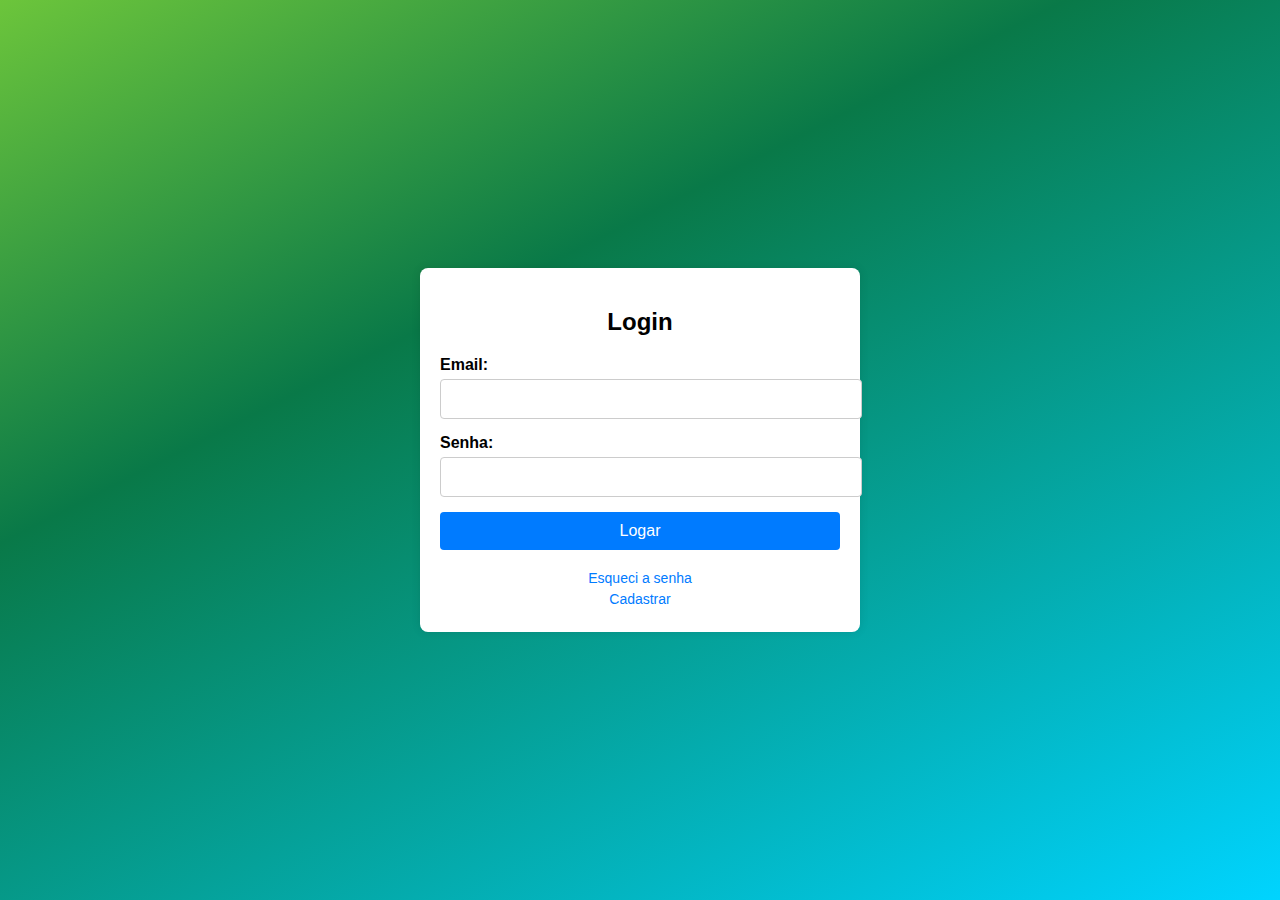
<file: ComponentesTestes/formulario-login/index.html>
<!DOCTYPE html>
<html lang="pt-br">
<head>
    <meta charset="UTF-8">
    <meta name="viewport" content="width=device-width, initial-scale=1.0">
    <title>Login</title>
    <link rel="stylesheet" href="style.css">
</head>
<body>
    <div class="login-container">
        <h2 class="login-title">Login</h2>
        <form class="login-form">
            <label for="email" class="form-label">Email:</label>
            <input type="email" id="email" name="email" class="form-input" required>

            <label for="password" class="form-label">Senha:</label>
            <input type="password" id="password" name="password" class="form-input" required>

            <button type="submit" class="login-button">Logar</button>

            <div class="form-links">
                <a href="#" class="form-link">Esqueci a senha</a>
                <a href="#" class="form-link">Cadastrar</a>
            </div>
        </form>
    </div>
</body>
</html>
</file>
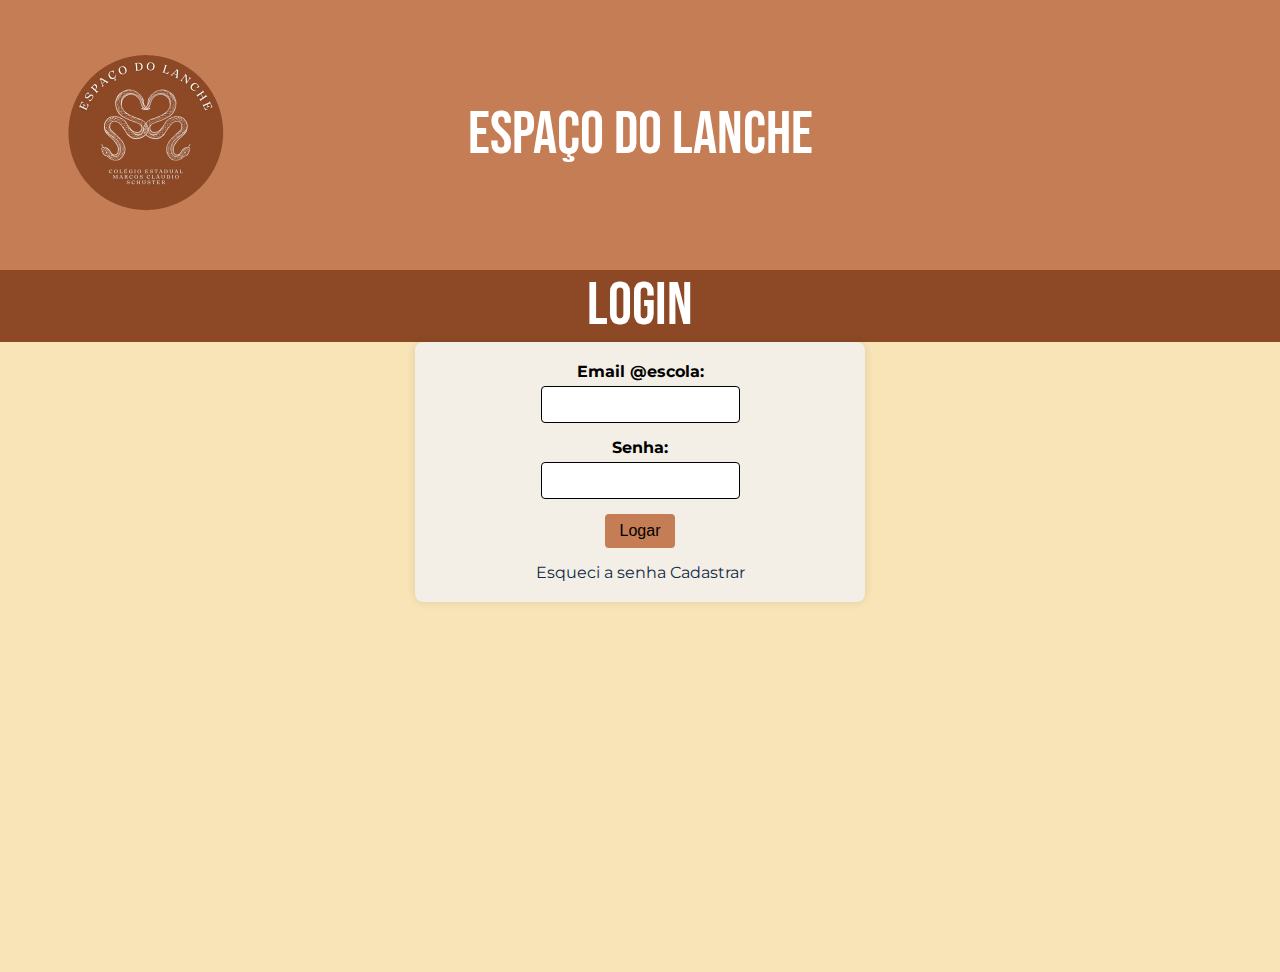
<file: Front-End/app/index.html>
<!DOCTYPE html>
<html lang="pt-BR">

<head>
    <meta charset="UTF-8">
    <meta http-equiv="X-UA-Compatible" content="IE=edge">
    <meta name="viewport" content="width=device-width, initial-scale=1.0">
    <link rel="preconnect" href="https://fonts.googleapis.com">
    <link rel="preconnect" href="https://fonts.gstatic.com" crossorigin>
    <link href="https://fonts.googleapis.com/css2?family=Bebas+Neue&display=swap" rel="stylesheet">
    <link rel="preconnect" href="https://fonts.googleapis.com">
    <link rel="preconnect" href="https://fonts.gstatic.com" crossorigin>
    <link href="https://fonts.googleapis.com/css2?family=Montserrat:ital,wght@0,100..900;1,100..900&display=swap"
        rel="stylesheet">
    <link rel="stylesheet" href="styles.css">
    <link rel="stylesheet" href="style.css">
    <title>Cantina Schuster</title>
</head>

<body>
    <header class="cabecalho">
        <div id="logo-container">
            <img src="../assets/imagens/logo.png" alt="logo da escola">
        </div>
        <div class="header-content">
            <h1 class="titulo">Espaço do Lanche</h1>
        </div>
    </header>
    <section class="login-div">
        <h2 class="titulo subtitulo">Login</h2>
    </section>
    <main>
        <div class="container-formulario">
            <form id="login-form">
                <label for="email" class="form-label">Email @escola:</label>
                <input type="email" id="email" name="email" class="form-input" required>

                <label for="password" class="form-label">Senha:</label>
                <input type="password" id="password" name="password" class="form-input" required>

                <button type="submit" id="login-button">Logar</button>

                <div class="form-links">
                    <a href="#" class="form-link">Esqueci a senha</a>
                    <a href="#" class="form-link">Cadastrar</a>
                </div>
            </form>
        </div>
    </main>
</body>

</html>
</file>
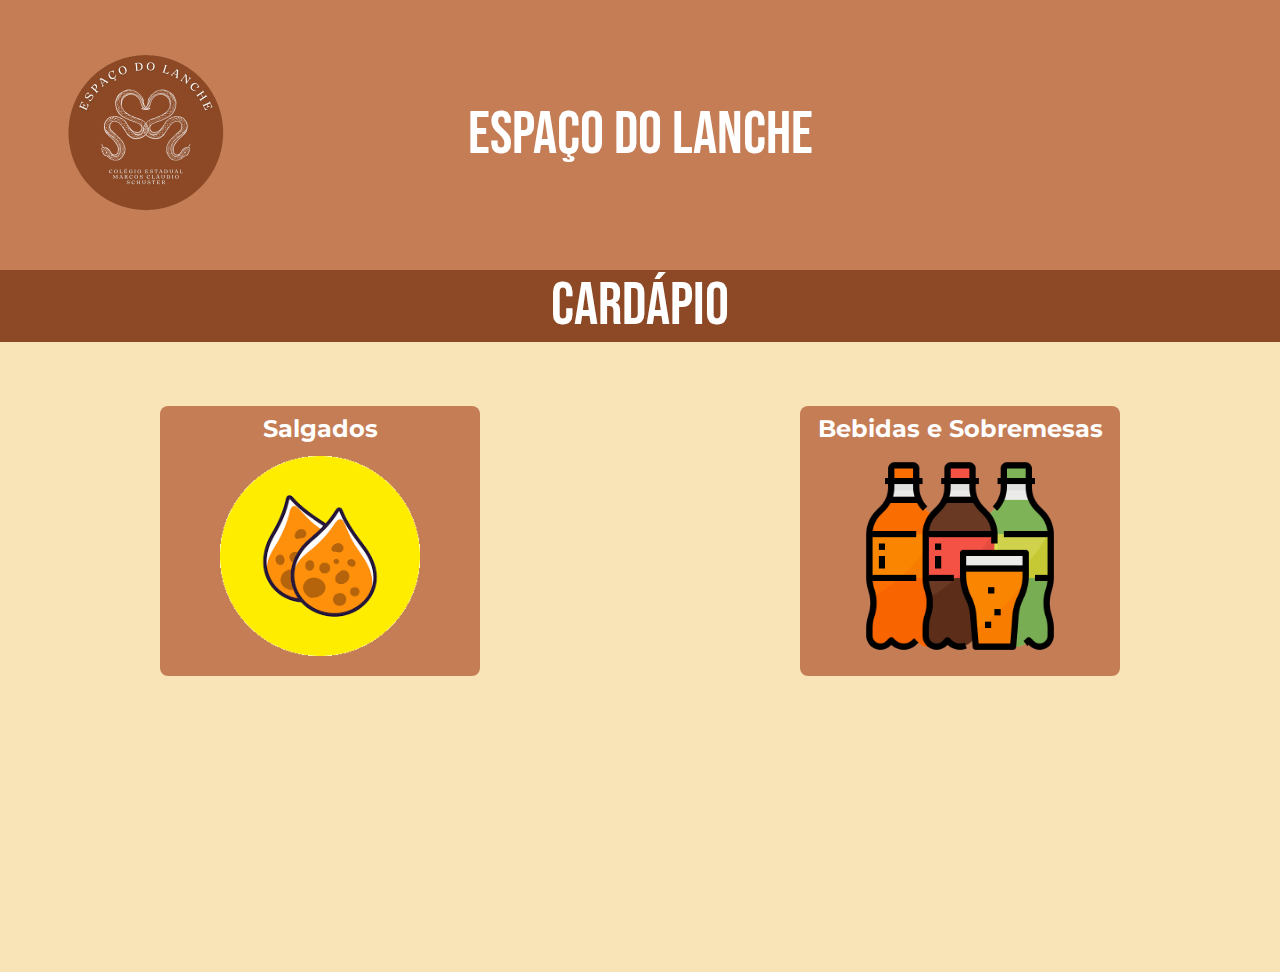
<file: Front-End/app/home-page/home.html>
<!DOCTYPE html>
<html lang="pt-BR">

<head>
    <meta charset="UTF-8">
    <meta http-equiv="X-UA-Compatible" content="IE=edge">
    <meta name="viewport" content="width=device-width, initial-scale=1.0">
    <link rel="preconnect" href="https://fonts.googleapis.com">
    <link rel="preconnect" href="https://fonts.gstatic.com" crossorigin>
    <link href="https://fonts.googleapis.com/css2?family=Bebas+Neue&display=swap" rel="stylesheet">
    <link rel="preconnect" href="https://fonts.googleapis.com">
    <link rel="preconnect" href="https://fonts.gstatic.com" crossorigin>
    <link href="https://fonts.googleapis.com/css2?family=Montserrat:ital,wght@0,100..900;1,100..900&display=swap"
        rel="stylesheet">
    <link rel="stylesheet" href="/Front-End/app/styles.css">
    <link rel="stylesheet" href="style.css">

    <title>Home</title>
</head>

<body>
    <header class="cabecalho">
        <div id="logo-container">
            <img src="../../assets/imagens/logo.png" alt="logo da escola">
        </div>
        <div class="header-content">
            <h1 class="titulo">espaço do lanche</h1>
        </div>
    </header>
    <section class="title-div">
        <h2 class="titulo subtitulo">Cardápio</h2>
    </section>
    <main>
        <section class="section-salgados wrapper">

            <a href="../pagina-salgados/salgados.html">
                <h2 class="subtitulo">Salgados</h2>
                <img src="../../assets/imagens/icon-salgados.png" alt="foto com salgados" height="200px">
            </a>


        </section>
        <section class="section-bebidas wrapper">
            <a href="../pagina-bebidas/bebidas.html">
                <h2 class="subtitulo">Bebidas e Sobremesas</h2>
                <img src="../../assets/imagens/icon-bebidas.png" alt="icone de bebidas" height="200px">
            </a>
        </section>
    </main>
</body>

</html>
</file>
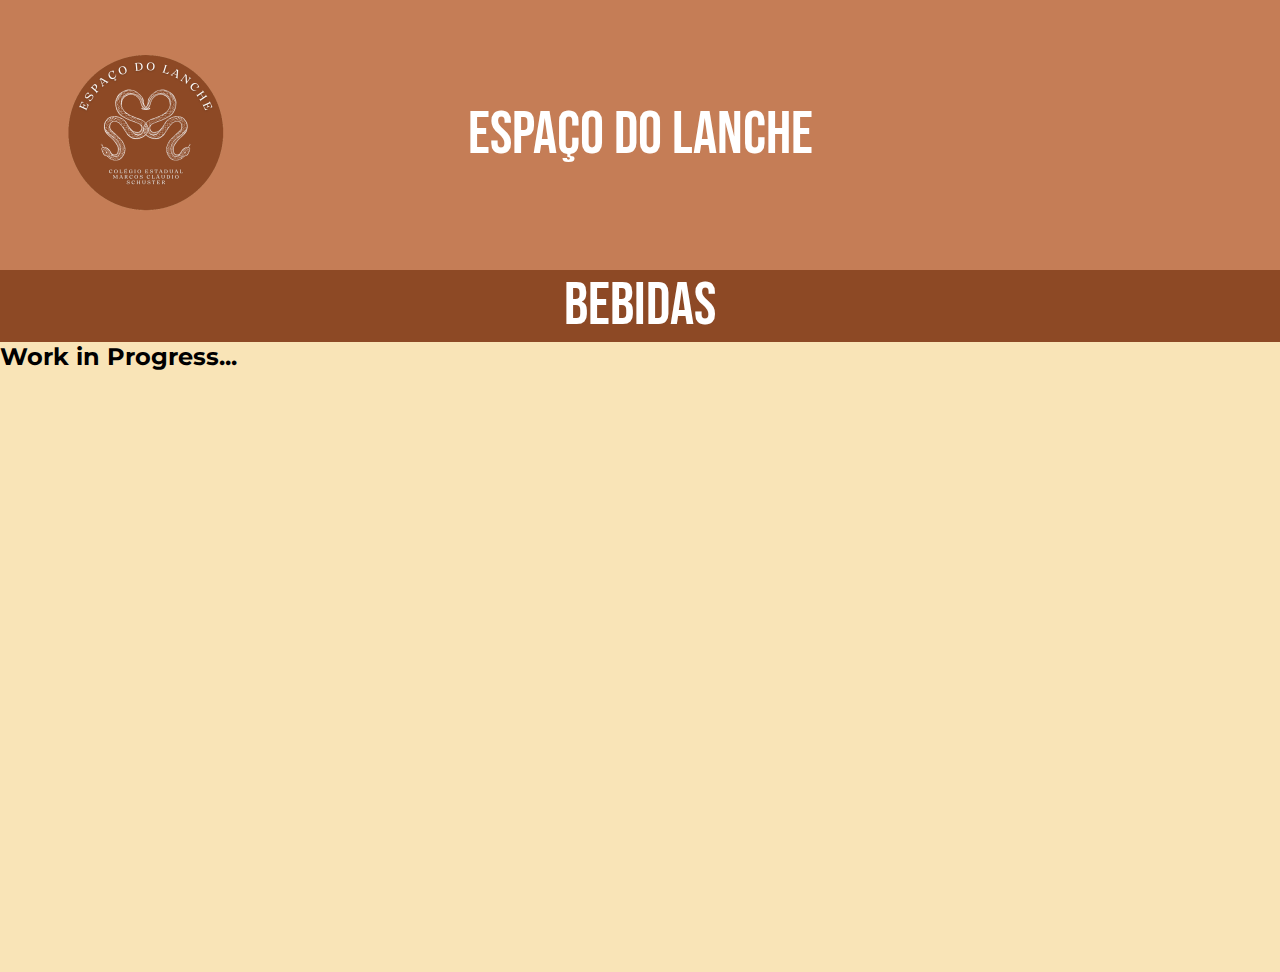
<file: Front-End/app/pagina-bebidas/bebidas.html>
<!DOCTYPE html>
<html lang="pt-BR">

<head>
    <meta charset="UTF-8">
    <meta http-equiv="X-UA-Compatible" content="IE=edge">
    <meta name="viewport" content="width=device-width, initial-scale=1.0">
    <link rel="preconnect" href="https://fonts.googleapis.com">
    <link rel="preconnect" href="https://fonts.gstatic.com" crossorigin>
    <link href="https://fonts.googleapis.com/css2?family=Bebas+Neue&display=swap" rel="stylesheet">
    <link rel="preconnect" href="https://fonts.googleapis.com">
    <link rel="preconnect" href="https://fonts.gstatic.com" crossorigin>
    <link href="https://fonts.googleapis.com/css2?family=Montserrat:ital,wght@0,100..900;1,100..900&display=swap"
        rel="stylesheet">
    <link rel="stylesheet" href="/Front-End/app/styles.css">
    <link rel="stylesheet" href="style.css">

    <title>Cantina Schuster - BEBIDAS</title>
</head>

<body>
    <header class="cabecalho">
        <div id="logo-container">
            <img src="../../assets/imagens/logo.png" alt="logo da escola">
        </div>
        <div class="header-content">
            <h1 class="titulo">Espaço do Lanche</h1>
        </div>
    </header>
    <section class="title-div">
        <h2 class="titulo subtitulo">BEBIDAS</h2>
    </section>
    <main>
        <h2>Work in Progress...</h2>
    </main>
</body>

</html>
</file>
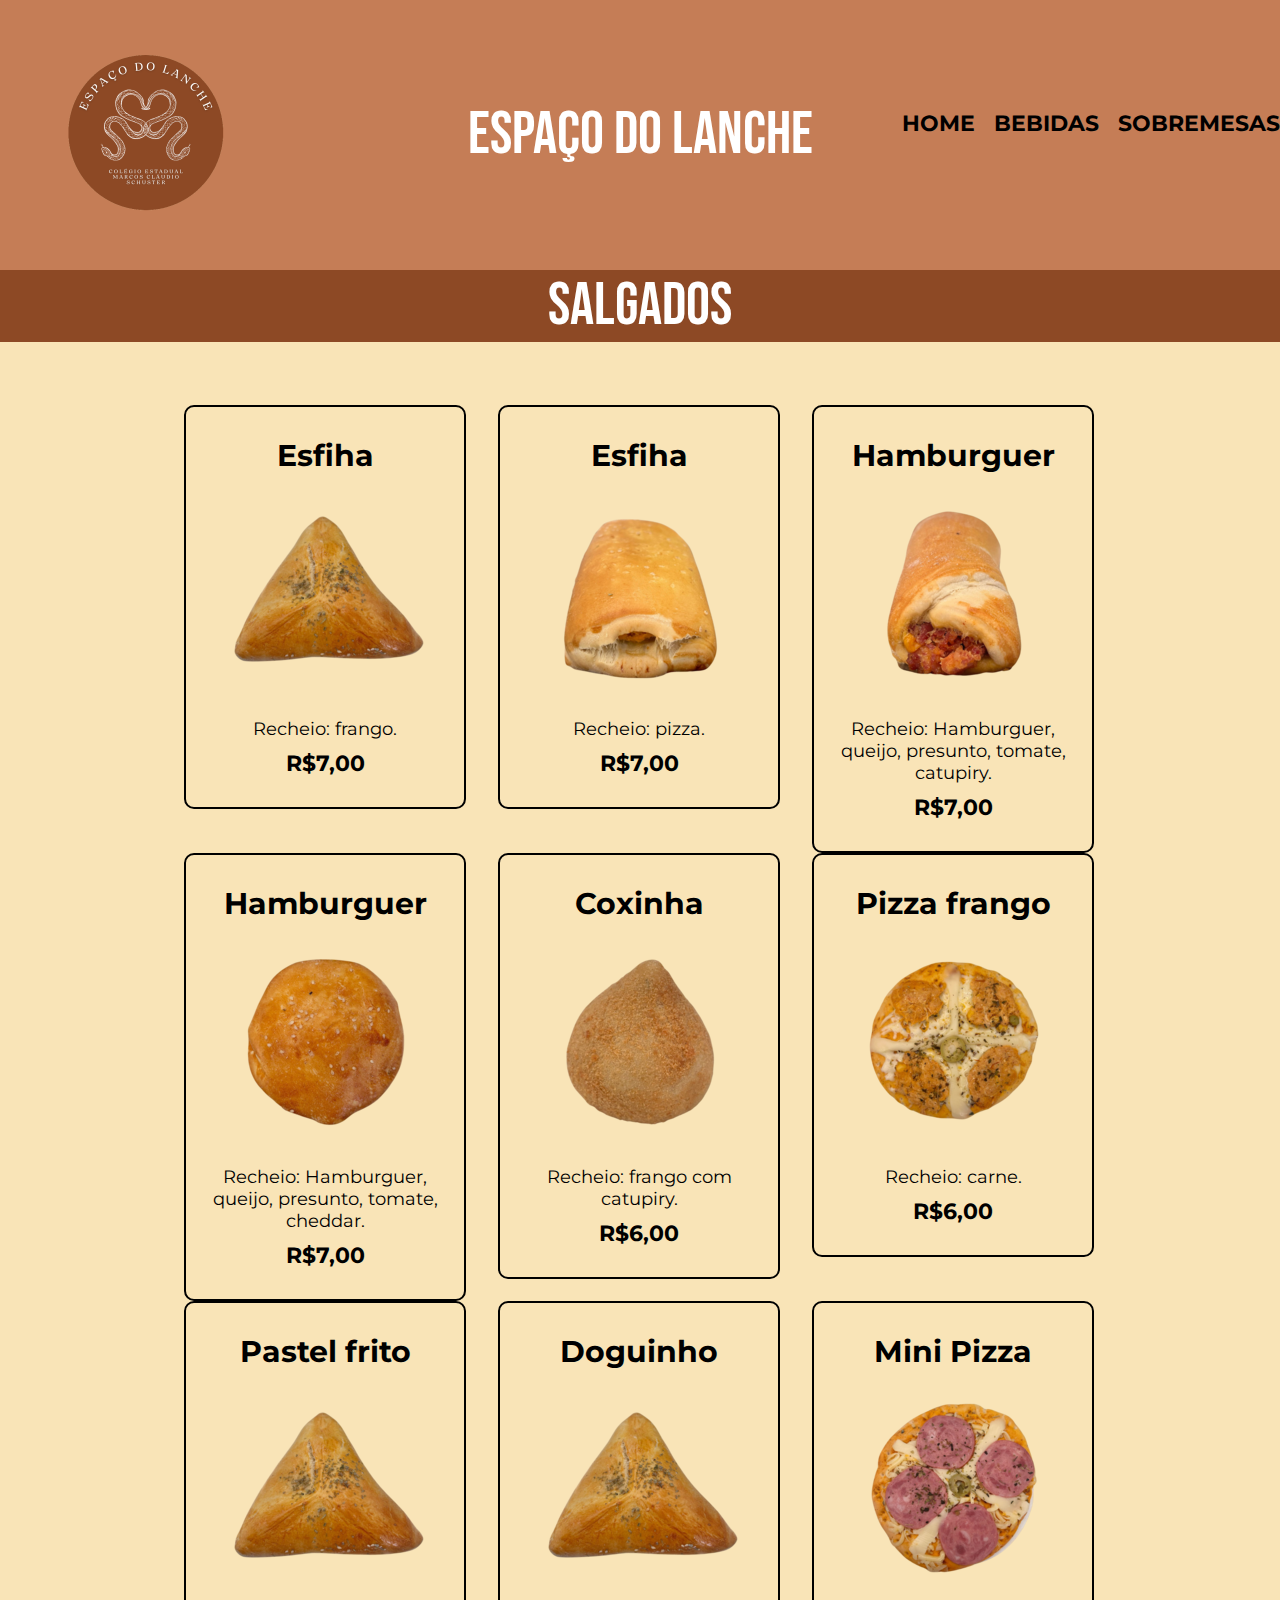
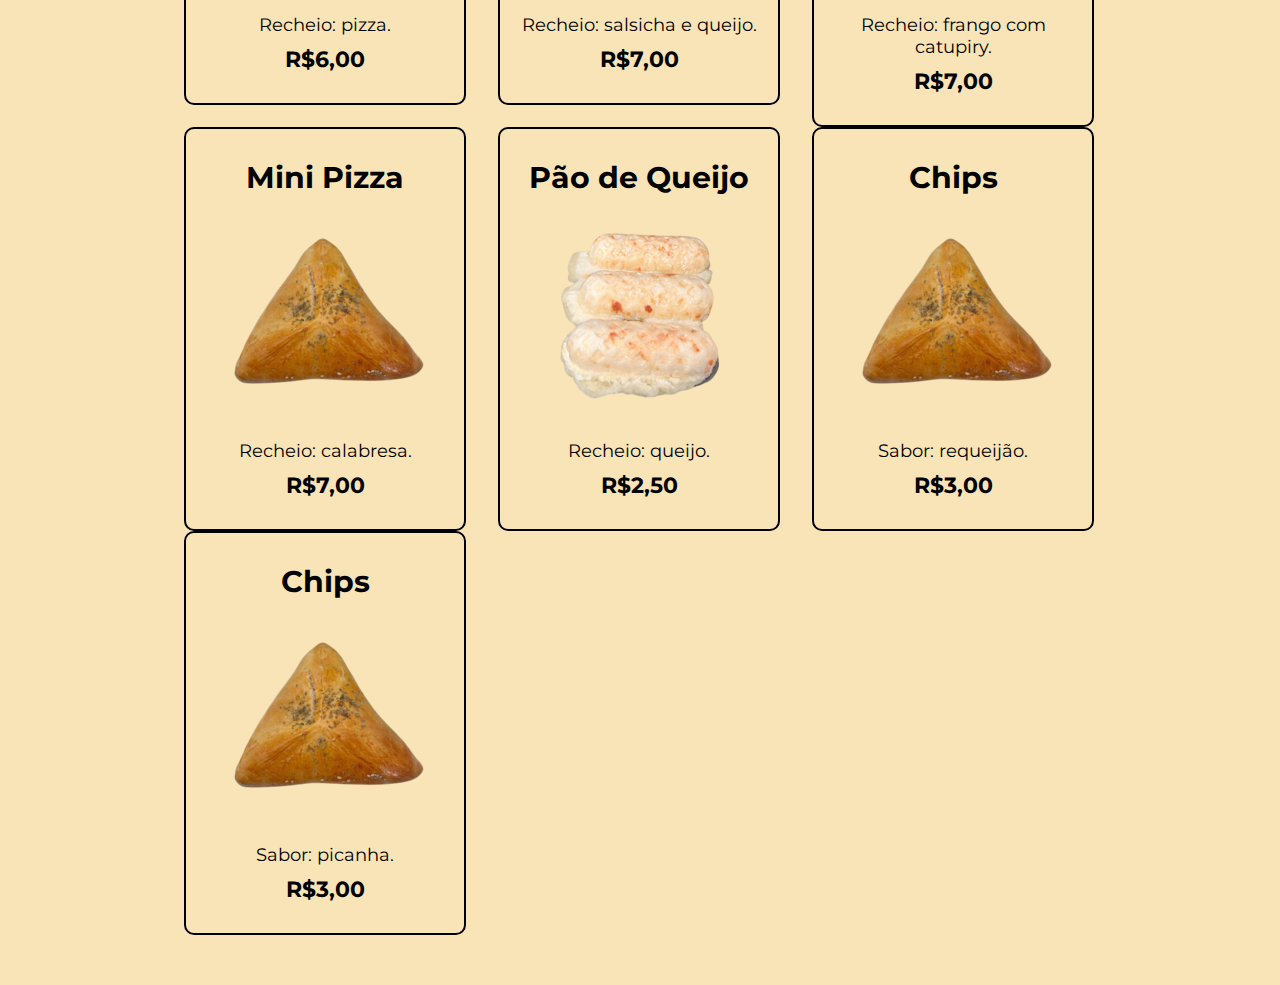
<file: Front-End/app/pagina-salgados/salgados.html>
<!DOCTYPE html>
<html lang="pt-BR">
	
<head>
	<meta charset="UTF-8">
	<meta http-equiv="X-UA-Compatible" content="IE=edge">
	<meta name="viewport" content="width=device-width, initial-scale=1.0">
	<link rel="preconnect" href="https://fonts.googleapis.com">
	<link rel="preconnect" href="https://fonts.gstatic.com" crossorigin>
	<link href="https://fonts.googleapis.com/css2?family=Bebas+Neue&display=swap" rel="stylesheet">
	<link rel="preconnect" href="https://fonts.googleapis.com">
	<link rel="preconnect" href="https://fonts.gstatic.com" crossorigin>
	<link href="https://fonts.googleapis.com/css2?family=Montserrat:ital,wght@0,100..900;1,100..900&display=swap"
		rel="stylesheet">
	<link rel="stylesheet" href="/Front-End/app/styles.css">
	<link rel="stylesheet" href="style.css">
	<title>Cantina Schuster</title>
</head>

<body>
	<header class="cabecalho">
		<div id="logo-container">
			<img src="../../assets/imagens/logo.png" alt="" srcset="">
		</div>
		<h1 class="titulo">ESPAÇO DO LANCHE</h1>
		<div>
			<nav>
				<ul>
					<li><a href="../home-page/home.html">Home</a></li>
					<li><a href="../pagina-bebidas/bebidas.html">Bebidas</a></li>
					<li><a href="../pagina-bebidas/bebidas.html">Sobremesas</a></li>
				</ul>
			</nav>
		</div>
	</header>
	<section class="title-div">
		<h2 class="titulo subtitulo">SALGADOS</h2>
	</section>
	<main>
		<ul class="produtos">
			<li>
				<h2>Esfiha</h2>
				<img src="../../assets/imagens/salgados/esfiha1.png">
				<p class="produto-descricao">Recheio: frango.</p>
				<p class="produto-preco">R$7,00</p>
			</li>
			<li>
				<h2>Esfiha</h2>
				<img src="../../assets/imagens/salgados/assado1.png">
				<p class="produto-descricao">Recheio: pizza.</p>
				<p class="produto-preco">R$7,00</p>
			</li>
			<li>
				<h2>Hamburguer</h2>
				<img src="../../assets/imagens/salgados/assado2.png">
				<p class="produto-descricao">Recheio: Hamburguer, queijo, presunto, tomate, catupiry.</p>
				<p class="produto-preco">R$7,00</p>
			</li>
			<li>
				<h2>Hamburguer</h2>
				<img src="../../assets/imagens/salgados/hamburguer.png">
				<p class="produto-descricao">Recheio: Hamburguer, queijo, presunto, tomate, cheddar.</p>
				<p class="produto-preco">R$7,00</p>
			</li>
			<li>
				<h2>Coxinha</h2>
				<img src="../../assets/imagens/salgados/coxinha.png">
				<p class="produto-descricao">Recheio: frango com catupiry.</p>
				<p class="produto-preco">R$6,00</p>
			</li>
			<li>
				<h2>Pizza frango</h2>
				<img src="../../assets/imagens/salgados/pizza-frango.png">
				<p class="produto-descricao">Recheio: carne.</p>
				<p class="produto-preco">R$6,00</p>
			</li>
			<li>
				<h2>Pastel frito</h2>
				<img src="../../assets/imagens/salgados/esfiha1.png">
				<p class="produto-descricao">Recheio: pizza.</p>
				<p class="produto-preco">R$6,00</p>
			</li>
			<li>
				<h2>Doguinho</h2>
				<img src="../../assets/imagens/salgados/esfiha1.png">
				<p class="produto-descricao">Recheio: salsicha e queijo.</p>
				<p class="produto-preco">R$7,00</p>
			</li>
			<li>
				<h2>Mini Pizza</h2>
				<img src="../../assets/imagens/salgados/pizza-calabresa.png">
				<p class="produto-descricao">Recheio: frango com catupiry.</p>
				<p class="produto-preco">R$7,00</p>
			</li>
			<li>
				<h2>Mini Pizza</h2>
				<img src="../../assets/imagens/salgados/esfiha1.png">
				<p class="produto-descricao">Recheio: calabresa.</p>
				<p class="produto-preco">R$7,00</p>
			</li>
			<li>
				<h2>Pão de Queijo</h2>
				<img src="../../assets/imagens/salgados/pao-queijo.png">
				<p class="produto-descricao">Recheio: queijo.</p>
				<p class="produto-preco">R$2,50</p>
			</li>
			<li>
				<h2>Chips</h2>
				<img src="../../assets/imagens/salgados/esfiha1.png">
				<p class="produto-descricao">Sabor: requeijão.</p>
				<p class="produto-preco">R$3,00</p>
			</li>
			<li>
				<h2>Chips</h2>
				<img src="../../assets/imagens/salgados/esfiha1.png">
				<p class="produto-descricao">Sabor: picanha.</p>
				<p class="produto-preco">R$3,00</p>
			</li>
		</ul>
	</main>
</body>

</html>
</file>
<file: ComponentesTestes/formulario-login/style.css>
/* styles.css */
body {
    margin: 0;
    font-family: Arial, sans-serif;
    background-color: #f0f0f0; /* Cor de fundo da página */
    display: flex;
    justify-content: center;
    align-items: center;
    height: 100vh;
    background: rgb(108,197,59);
    background: linear-gradient(153deg, rgba(108,197,59,1) 0%, rgba(9,121,72,1) 35%, rgba(0,212,255,1) 100%); 
}

.login-container {
    background-color: #fff;
    padding: 20px;
    border-radius: 8px;
    box-shadow: 0 0 10px rgba(0, 0, 0, 0.1);
    width: 100%;
    max-width: 400px; /* Ajuste a largura máxima do formulário conforme necessário */
}

.login-title {
    text-align: center;
    margin-bottom: 20px;
    font-size: 24px; /* Ajuste o tamanho do título conforme necessário */
}

.login-form {
    display: flex;
    flex-direction: column; /* Alinha os campos em uma coluna */
}

.form-label {
    margin-bottom: 5px;
    font-weight: bold;
}

.form-input {
    margin-bottom: 15px;
    padding: 10px;
    border: 1px solid #ccc;
    border-radius: 4px;
    font-size: 16px;
    width: 100%; /* Garante que os campos ocupem a largura total do formulário */
}

.login-button {
    padding: 10px;
    border: none;
    border-radius: 4px;
    background-color: #007bff;
    color: #fff;
    font-size: 16px;
    cursor: pointer;
    transition: background-color 0.3s;
    width: 100%; /* Garante que o botão ocupe a largura total do formulário */
    margin-bottom: 15px; /* Espaçamento inferior para separar o botão dos links */
}

.login-button:hover {
    background-color: #0056b3;
}

.form-links {
    text-align: center;
}

.form-link {
    display: block;
    margin: 5px 0;
    color: #007bff;
    text-decoration: none;
    font-size: 14px;
}

.form-link:hover {
    text-decoration: underline;
}
</file>
<file: Front-End/app/styles.css>
* {
    margin: 0 auto;
    padding: 0;
    box-sizing: border-box;
}

body {
    font-family: "Montserrat", sans-serif;
    background-color: #f9e4b7;
}

.cabecalho {
    display: flex;
    align-items: center;
    padding: 10px 20px;
    position: relative;
    background-color: #C57D56;
    min-height: 30vh;
}

.cabecalho h1 {
    text-align: center;
    margin: 0;
}

.cabecalho .header-content {
    position: absolute;
    left: 0;
    right: 0;
}

.cabecalho #logo-container {
    position: absolute;
    left: 5;
}

.title-div {
    background-color: #8d4925;
    text-align: center;
}

.titulo {
    font-family: "Bebas Neue", sans-serif;
    font-weight: 400;
    font-style: normal;
    font-size: 60px;
    color: white;   
}

main {
    min-height: 70vh;
}
</file>
<file: Front-End/app/style.css>
.login-div {
    background-color: #8d4925;
    text-align: center;
}

.login-div .subtitulo {
    margin: 0;
}

#formulario-login {
    background-color: #f3efe6;
    max-width: 60vw;
    padding: 15px 15px;
    border-radius: 10px;
}

#btn-logar {
    font-size: 32px;
    font-family: "Bebas Neue", sans-serif;
    padding: 8px 15px;
    background-color: #C57D56;
    color: white;
    border: none;
    border-radius: 9px;
}

#btn-logar:hover {
    cursor: pointer;
}

.flex {
    display: flex;
    flex-direction: column;
}

/*              Formulario de Login                  */

.container-formulario {
    background-color: #f3efe6;
    padding: 20px;
    border-radius: 8px;
    width: 100%;
    max-width: 450px;
    box-shadow: 0 0 10px rgba(0, 0, 0, 0.1);
}

#login-form {
    display: flex;
    flex-direction: column;
}

.form-label {
    margin-bottom: 5px;
    font-weight: bold;
}

.form-input {
    margin-bottom: 15px;
    padding: 10px;
    border: 1px solid black;
    border-radius: 4px;
}

#login-button {
    padding: 8px 15px;
    border: none;
    border-radius: 4px;
    background-color: #c57d56;
    font-size: 16px;
    cursor: pointer;
    transition: background-color 0.3s;
    margin-bottom: 15px;
    color: black;
}

#login-button:hover {
    background-color: #cc6e3c;
}

.form-links a {
    color: #112A46;
    text-decoration: none;
    font-size: 16px;
}

.form-links a:hover {
    text-decoration: underline;
}
</file>
<file: Front-End/app/home-page/style.css>
/*                 classes gerais              */

a {
    text-decoration: none;
    color: white;
}

.flex {
    display: flex;
    flex-direction: column;
}

/*                  Fim                            */

.title-div .subtitulo {
    margin: 0;
}

/*                  Main                  */

main {
    display: flex;
    justify-content: space-between;
    color: white;
    background-color: #f9e4b7;
    min-height: 70vh;
}



.wrapper {
    background-color: #C57D56;
    max-height: 270px;
    border-radius: 8px;
    padding: 8px 15px;
    margin-top: 5%;
    text-align: center;
    width: 320px;
    cursor: pointer;
}

.subtitulo {
    margin-bottom: 13px;
}
</file>
<file: Front-End/app/pagina-bebidas/style.css>
.flex {
    display: flex;
    flex-direction: column;
}
</file>
<file: Front-End/app/pagina-salgados/style.css>
.cabecalho {
	justify-content: space-between;
	flex-wrap: wrap;
}

.cabecalho h1 {
	flex-grow: 1;
}

nav {
	position: absolute;
	top: 110px;
	right: 0;
}

nav li {
	display: inline;
	margin: 0 0 0 15px;
}

nav a {
	text-transform: uppercase;
	color: #000000;
	font-weight: bold;
	font-size: 22px;
	text-decoration: none;
}

nav a:hover {
	color: #C78C19;
	text-decoration: underline;
}

.produtos {
	background-color: #f9e4b7;
	width: 940px;
	margin: 0 auto;
	padding: 50px 0;
}

.produtos li {
	display: inline-block;
	text-align: center;
	width: 30%;
	vertical-align: top;
	margin: 0 1.5%;
	padding: 30px 20px;
	box-sizing: border-box;
	border: 2px solid #000000;
	border-radius: 10px;
}

.produtos li:hover {
	border-color: #C78C19;
}

.produtos li:active {
	border-color: #088C19;	
}

.produtos li:hover h2 {
	font-size: 34px;
}

.produtos h2 {
	font-size: 30px;
	font-weight: bold;
}

.produto-descricao {
	font-size: 18px;
}

.produto-preco {
	font-size: 22px;
	font-weight: bold;
	margin-top: 10px;
}

/* Classes gerais */

.title-div {
	background-color: #8d4925;
	text-align: center;
}

.subtitulo {
    margin-bottom: 13px;
}
</file>
